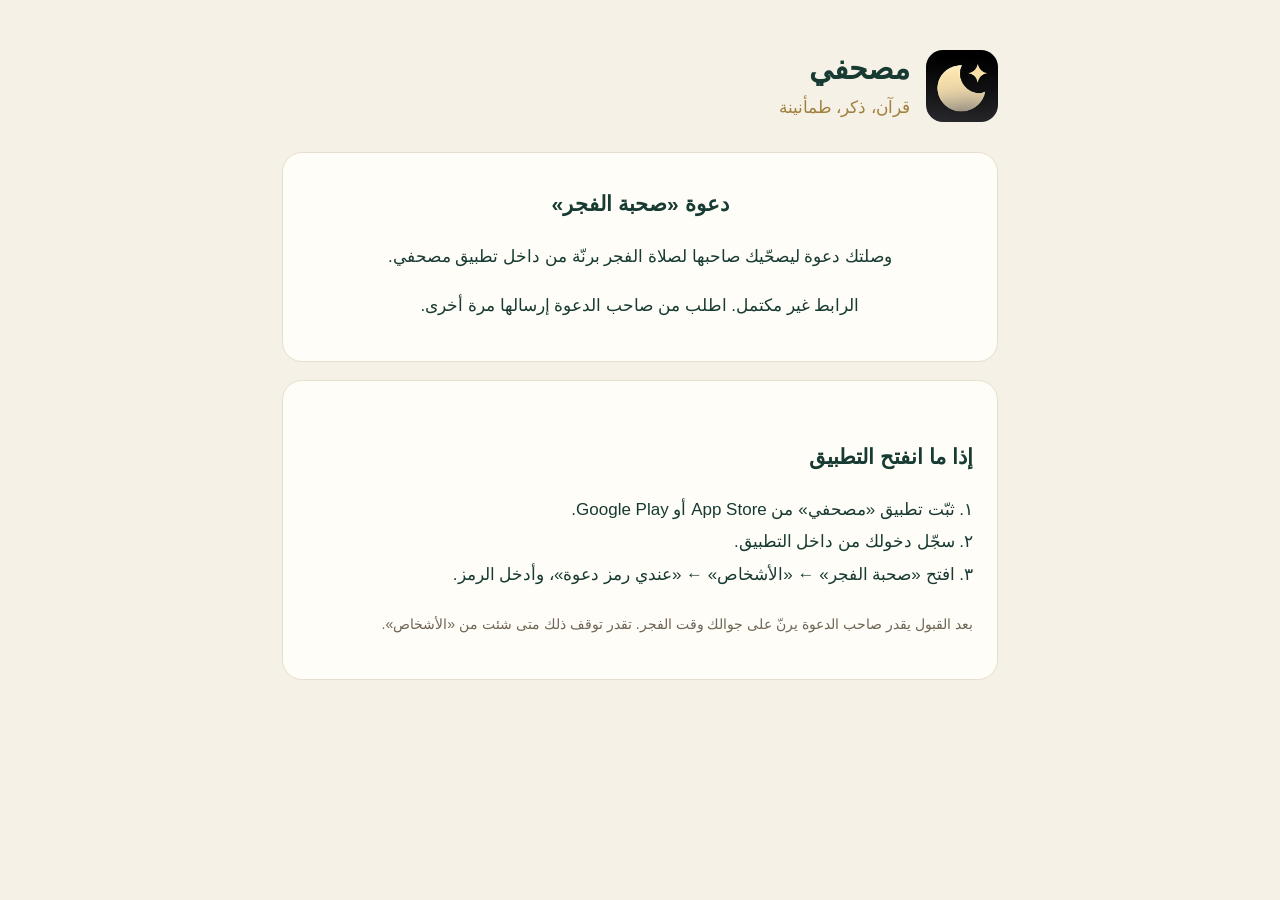
<file: wake.html>
<!DOCTYPE html>
<html lang="ar" dir="rtl">
<head>
<meta charset="utf-8">
<meta name="viewport" content="width=device-width,initial-scale=1">
<title>مصحفي | دعوة صحبة الفجر</title>
<meta name="robots" content="noindex">
<link rel="icon" href="icon.png">
<link rel="stylesheet" href="style.css">
<style>
.wake{text-align:center}
.wake h2{margin:.4em 0 .2em}
.code{display:inline-block;direction:ltr;font:700 26px/1.4 ui-monospace,Menlo,monospace;letter-spacing:3px;padding:10px 18px;border-radius:14px;border:1px dashed currentColor;margin:10px 0}
.open{display:inline-block;margin-top:12px;padding:12px 22px;border-radius:14px;background:#153f32;color:#fff;text-decoration:none;font-weight:700}
.steps{text-align:right;line-height:1.9}
button.copy{font:inherit;padding:6px 14px;border-radius:10px;border:1px solid #ccc;background:transparent;cursor:pointer}
</style>
</head>
<body>
<main>
<header><img src="icon.png" alt=""><div><h1>مصحفي</h1><p>قرآن، ذكر، طمأنينة</p></div></header>

<div class="card wake">
<h2>دعوة «صحبة الفجر»</h2>
<p>وصلتك دعوة ليصحّيك صاحبها لصلاة الفجر برنّة من داخل تطبيق مصحفي.</p>
<div id="code-box" hidden>
<p>رمز الدعوة</p>
<div class="code" id="code"></div><br>
<button class="copy" id="copy">نسخ الرمز</button><br>
<a class="open" id="open" href="#">افتح في مصحفي</a>
</div>
<p id="bad" hidden>الرابط غير مكتمل. اطلب من صاحب الدعوة إرسالها مرة أخرى.</p>
</div>

<div class="card steps">
<h2>إذا ما انفتح التطبيق</h2>
<p>١. ثبّت تطبيق «مصحفي» من App Store أو Google Play.<br>
٢. سجّل دخولك من داخل التطبيق.<br>
٣. افتح «صحبة الفجر» ← «الأشخاص» ← «عندي رمز دعوة»، وأدخل الرمز.</p>
<p><small>بعد القبول يقدر صاحب الدعوة يرنّ على جوالك وقت الفجر. تقدر توقف ذلك متى شئت من «الأشخاص».</small></p>
</div>
</main>
<script>
(function(){
  var c=(new URLSearchParams(location.search).get('c')||'').trim().toLowerCase();
  if(!/^[a-z0-9]{10}$/.test(c)){document.getElementById('bad').hidden=false;return}
  document.getElementById('code-box').hidden=false;
  document.getElementById('code').textContent=c;
  var link='mushafi-app://wake/'+c;
  document.getElementById('open').href=link;
  document.getElementById('copy').onclick=function(){try{navigator.clipboard.writeText(c);this.textContent='نُسخ ✓'}catch(e){}};
  setTimeout(function(){location.href=link},400);
})();
</script>
</body>
</html>
</file>
<file: style.css>
:root{--bg:#f6f1e6;--paper:#fffdf8;--ink:#173b32;--muted:#6e6555;--gold:#a0803f;--line:#e6dfcf}
*{box-sizing:border-box}
body{margin:0;background:var(--bg);color:var(--ink);font:17px/1.9 -apple-system,"SF Arabic","Segoe UI",Tahoma,sans-serif}
main{max-width:760px;margin:auto;padding:48px 22px 80px}
header{display:flex;align-items:center;gap:16px;margin-bottom:28px}
header img{width:72px;height:72px;border-radius:17px}
h1{font-size:30px;margin:0;line-height:1.4}
header p{margin:2px 0 0;color:var(--gold)}
h2{font-size:21px;margin:34px 0 8px}
.card{background:var(--paper);border:1px solid var(--line);border-radius:20px;padding:22px 24px;margin:18px 0}
a{color:var(--gold)}
nav{display:flex;gap:18px;margin:6px 0 24px;font-size:15px}
.en{direction:ltr;text-align:left}
small{color:var(--muted)}
ul{padding-inline-start:22px}
</file>
